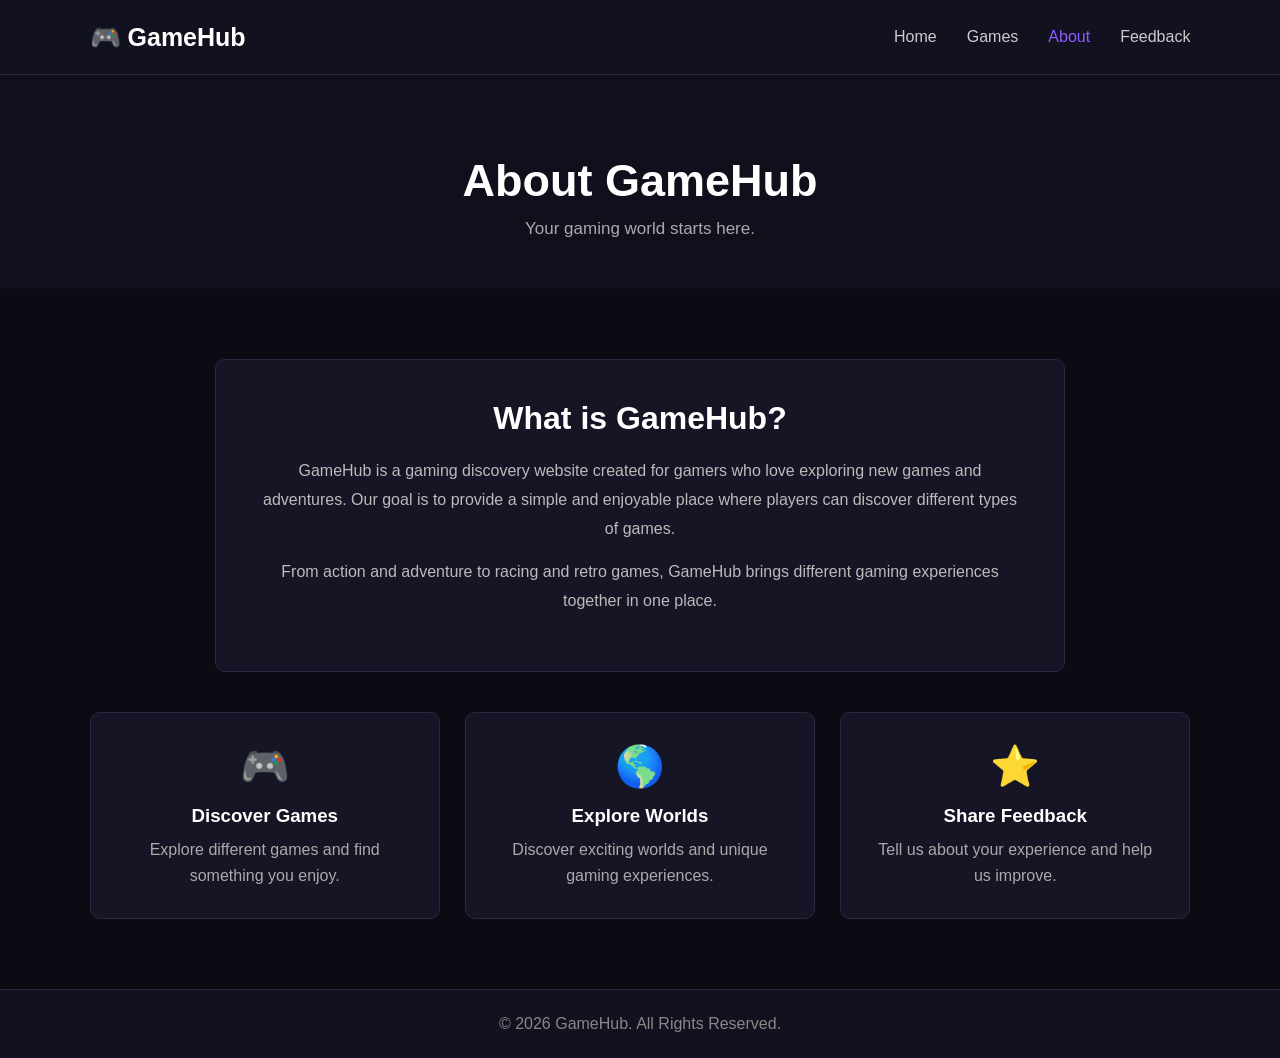
<file: about.html>
<!DOCTYPE html>
<html lang="en">
<head>
    <meta charset="UTF-8">
    <meta name="viewport" content="width=device-width, initial-scale=1.0">
    <title>GameHub - About</title>
    <link rel="stylesheet" href="style.css">
</head>

<body>

    <header>
        <div class="logo">🎮 GameHub</div>

        <nav>
            <a href="index.html">Home</a>
            <a href="games.html">Games</a>
            <a href="about.html" class="active">About</a>
            <a href="feedback.html">Feedback</a>
        </nav>
    </header>


    <section class="page-title">
        <h1>About GameHub</h1>
        <p>Your gaming world starts here.</p>
    </section>


    <section class="about-section">

        <div class="about-box">

            <h2>What is GameHub?</h2>

            <p>
                GameHub is a gaming discovery website created for
                gamers who love exploring new games and adventures.
                Our goal is to provide a simple and enjoyable place
                where players can discover different types of games.
            </p>

            <p>
                From action and adventure to racing and retro games,
                GameHub brings different gaming experiences together
                in one place.
            </p>

        </div>


        <div class="features">

            <div class="feature-box">
                <div class="feature-icon">🎮</div>
                <h3>Discover Games</h3>
                <p>Explore different games and find something you enjoy.</p>
            </div>

            <div class="feature-box">
                <div class="feature-icon">🌎</div>
                <h3>Explore Worlds</h3>
                <p>Discover exciting worlds and unique gaming experiences.</p>
            </div>

            <div class="feature-box">
                <div class="feature-icon">⭐</div>
                <h3>Share Feedback</h3>
                <p>Tell us about your experience and help us improve.</p>
            </div>

        </div>

    </section>


    <footer>
        <p>© 2026 GameHub. All Rights Reserved.</p>
    </footer>

</body>
</html>
</file>
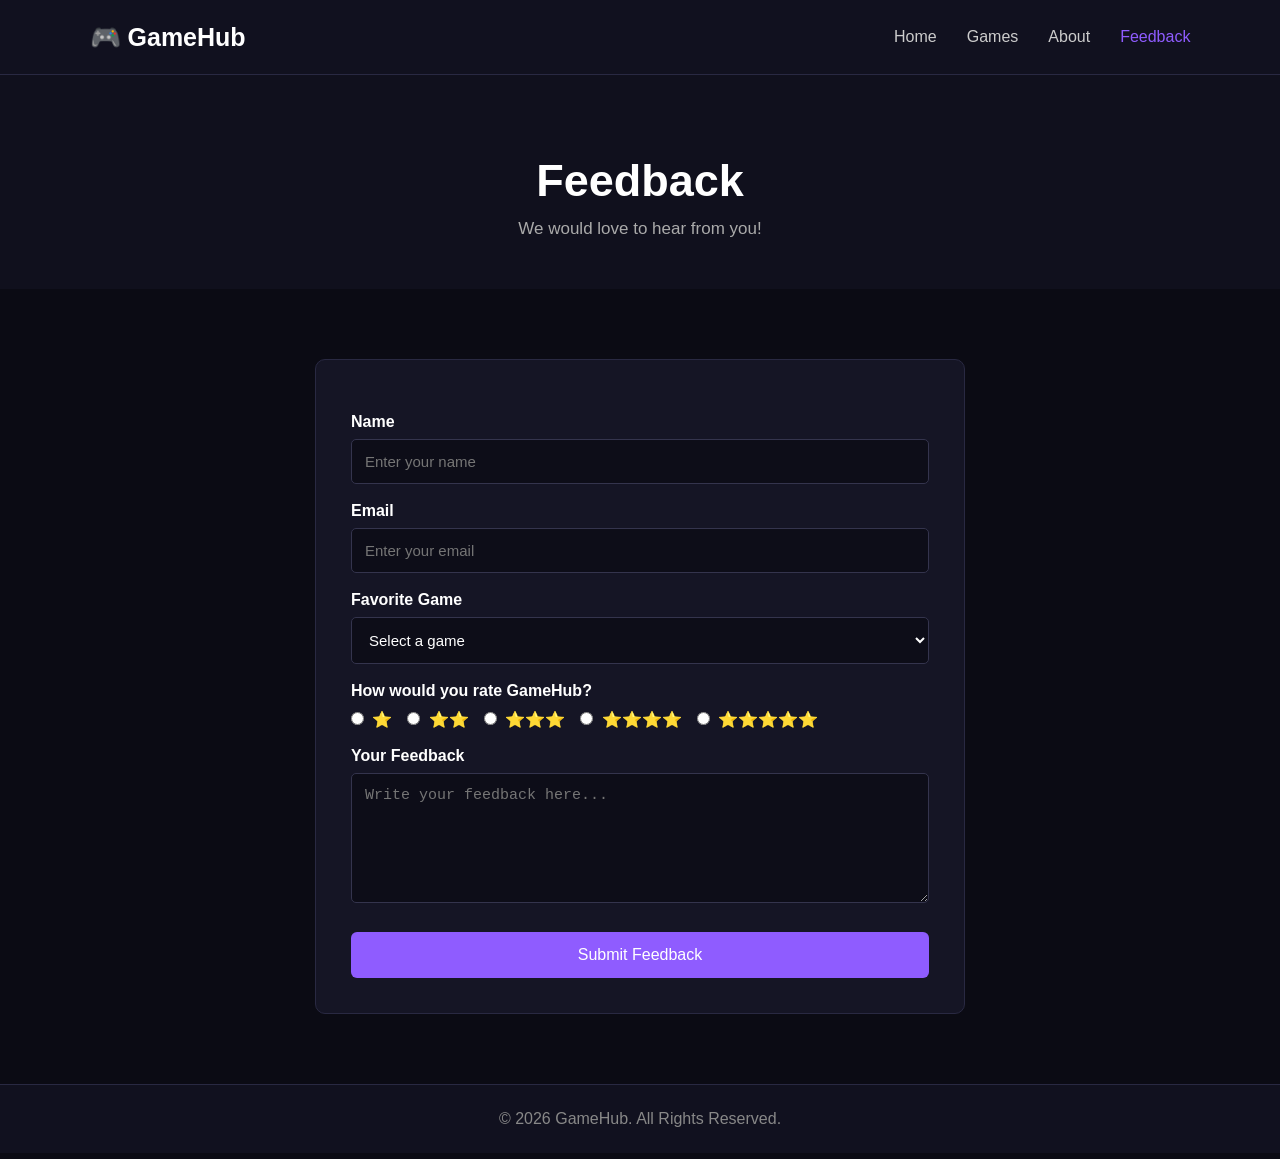
<file: feedback.html>
<!DOCTYPE html>
<html lang="en">
<head>
    <meta charset="UTF-8">
    <meta name="viewport" content="width=device-width, initial-scale=1.0">
    <title>GameHub - Feedback</title>
    <link rel="stylesheet" href="style.css">
</head>

<body>

    <header>
        <div class="logo">🎮 GameHub</div>

        <nav>
            <a href="index.html">Home</a>
            <a href="games.html">Games</a>
            <a href="about.html">About</a>
            <a href="feedback.html" class="active">Feedback</a>
        </nav>
    </header>

    <section class="page-title">
        <h1>Feedback</h1>
        <p>We would love to hear from you!</p>
    </section>

    <section class="feedback-section">

        <!-- FIX 1: Added id="feedbackForm" right here -->
        <form class="feedback-form" id="feedbackForm">

            <label for="name">Name</label>
            <input type="text" id="name" placeholder="Enter your name" required>

            <label for="email">Email</label>
            <input type="email" id="email" placeholder="Enter your email" required>

            <label for="game">Favorite Game</label>
            <select id="game">
                <option value="">Select a game</option>
                <option>Battle Arena</option>
                <option>Mystic Land</option>
                <option>Pixel Quest</option>
                <option>Racing X</option>
            </select>

            <label>How would you rate GameHub?</label>
            <div class="rating">
                <label>
                    <input type="radio" name="rating" value="1"> ⭐
                </label>
                <label>
                    <input type="radio" name="rating" value="2"> ⭐⭐
                </label>
                <label>
                    <input type="radio" name="rating" value="3"> ⭐⭐⭐
                </label>
                <label>
                    <input type="radio" name="rating" value="4"> ⭐⭐⭐⭐
                </label>
                <label>
                    <input type="radio" name="rating" value="5"> ⭐⭐⭐⭐⭐
                </label>
            </div>

            <label for="message">Your Feedback</label>
            <textarea id="message"
                      rows="6"
                      placeholder="Write your feedback here..."
                      required></textarea>

            <button type="submit" class="submit-btn">
                Submit Feedback
            </button>

        </form>

    </section>

    <footer>
        <p>© 2026 GameHub. All Rights Reserved.</p>
    </footer>

    <!-- FIX 2: Script placed right before closing </body> tag -->
    <script>
    const form = document.getElementById("feedbackForm");

    form.addEventListener("submit", function(event) {
        event.preventDefault();

        const data = new URLSearchParams();
        data.append("name", document.getElementById("name").value);
        data.append("email", document.getElementById("email").value);
        data.append("game", document.getElementById("game").value);
        data.append("rating", document.querySelector('input[name="rating"]:checked')?.value || "");
        data.append("message", document.getElementById("message").value);

        fetch("https://script.google.com/macros/s/AKfycbxkawYf6dBbhX24h-b3TZga3RzpF_71fM0m25oVPGaCJC7Sx4WPmjH8eNdt-y5NABWNfA/exec", {
            method: "POST",
            mode: "no-cors",
            body: data
        })
        .then(() => {
            alert("Feedback submitted successfully!");
            form.reset();
        })
        .catch(error => {
            console.error(error);
            alert("Something went wrong!");
        });
    });
    </script>

</body>
</html>
</file>
<file: style.css>
* {
    margin: 0;
    padding: 0;
    box-sizing: border-box;
}

body {
    font-family: Arial, sans-serif;
    background: #0b0b14;
    color: white;
}


/* ================= HEADER ================= */

header {
    height: 75px;
    background: #11111f;

    display: flex;
    align-items: center;
    justify-content: space-between;

    padding: 0 7%;

    border-bottom: 1px solid #292942;
}

.logo {
    font-size: 25px;
    font-weight: bold;
}

nav {
    display: flex;
    gap: 30px;
}

nav a {
    color: #cccccc;
    text-decoration: none;
    font-size: 16px;

    transition: 0.3s;
}

nav a:hover,
nav a.active {
    color: #8f5cff;
}


/* ================= HERO ================= */

.hero {
    min-height: 600px;

    display: flex;
    align-items: center;
    justify-content: center;

    text-align: center;

    background:
        linear-gradient(rgba(10, 10, 20, 0.75),
        rgba(10, 10, 20, 0.95)),
        url("https://images.unsplash.com/photo-1511512578047-dfb367046420?auto=format&fit=crop&w=1600&q=80");

    background-size: cover;
    background-position: center;
}

.hero-content {
    max-width: 750px;
    padding: 20px;
}

.hero h1 {
    font-size: 55px;
    margin-bottom: 20px;
}

.hero h1 span {
    color: #8f5cff;
}

.hero p {
    font-size: 19px;
    line-height: 1.7;
    color: #cccccc;
    margin-bottom: 35px;
}


/* ================= BUTTONS ================= */

.btn,
.small-btn,
.submit-btn {
    display: inline-block;

    background: #8f5cff;
    color: white;

    border: none;
    border-radius: 6px;

    text-decoration: none;

    cursor: pointer;

    transition: 0.3s;
}

.btn {
    padding: 14px 30px;
    font-size: 17px;
}

.small-btn {
    padding: 10px 18px;
    margin-top: 12px;
}

.btn:hover,
.small-btn:hover,
.submit-btn:hover {
    background: #7040d9;
    transform: translateY(-2px);
}


/* ================= SECTIONS ================= */

.featured,
.games-section,
.about-section,
.feedback-section {
    padding: 70px 7%;
}

.featured h2 {
    text-align: center;
    font-size: 35px;
    margin-bottom: 40px;
}


/* ================= PAGE TITLE ================= */

.page-title {
    text-align: center;
    padding: 80px 20px 50px;

    background: #10101d;
}

.page-title h1 {
    font-size: 45px;
    margin-bottom: 12px;
}

.page-title p {
    color: #aaaaaa;
    font-size: 17px;
}


/* ================= GAME CARDS ================= */

.game-container {
    display: grid;

    grid-template-columns:
        repeat(auto-fit, minmax(250px, 1fr));

    gap: 30px;
}

.game-card {
    background: #151525;

    border-radius: 10px;

    overflow: hidden;

    border: 1px solid #292942;

    transition: 0.3s;
}

.game-card:hover {
    transform: translateY(-8px);
    border-color: #8f5cff;
}

.game-card img {
    width: 100%;
    height: 210px;

    object-fit: cover;
}

.card-content {
    padding: 22px;
}

.card-content h3 {
    font-size: 23px;
    margin-bottom: 10px;
}

.card-content p {
    color: #aaaaaa;
    line-height: 1.6;
    margin-bottom: 5px;
}

.category {
    display: inline-block;

    background: #282044;
    color: #a98aff;

    padding: 5px 12px;

    border-radius: 20px;

    font-size: 13px;

    margin-bottom: 12px;
}


/* ================= ABOUT ================= */

.about-box {
    max-width: 850px;
    margin: auto;

    text-align: center;

    background: #151525;

    padding: 40px;

    border-radius: 10px;

    border: 1px solid #292942;
}

.about-box h2 {
    font-size: 32px;
    margin-bottom: 20px;
}

.about-box p {
    color: #bbbbbb;

    line-height: 1.8;

    margin-bottom: 15px;
}


.features {
    display: grid;

    grid-template-columns:
        repeat(auto-fit, minmax(220px, 1fr));

    gap: 25px;

    margin-top: 40px;
}

.feature-box {
    text-align: center;

    background: #151525;

    padding: 30px;

    border-radius: 10px;

    border: 1px solid #292942;
}

.feature-icon {
    font-size: 40px;
    margin-bottom: 15px;
}

.feature-box h3 {
    margin-bottom: 10px;
}

.feature-box p {
    color: #aaaaaa;
    line-height: 1.6;
}


/* ================= FEEDBACK ================= */

.feedback-section {
    display: flex;
    justify-content: center;
}

.feedback-form {
    width: 100%;
    max-width: 650px;

    background: #151525;

    padding: 35px;

    border-radius: 10px;

    border: 1px solid #292942;
}

.feedback-form label {
    display: block;

    margin-bottom: 8px;
    margin-top: 18px;

    font-weight: bold;
}

.feedback-form input,
.feedback-form select,
.feedback-form textarea {
    width: 100%;

    padding: 13px;

    background: #0d0d18;

    border: 1px solid #34344d;

    border-radius: 5px;

    color: white;

    outline: none;

    font-size: 15px;
}

.feedback-form input:focus,
.feedback-form select:focus,
.feedback-form textarea:focus {
    border-color: #8f5cff;
}

.rating {
    display: flex;
    gap: 15px;

    flex-wrap: wrap;

    margin-top: 10px;
}

.rating label {
    margin: 0;

    font-weight: normal;

    cursor: pointer;
}

.rating input {
    width: auto;
    margin-right: 4px;
}

.submit-btn {
    width: 100%;

    padding: 14px;

    margin-top: 25px;

    font-size: 16px;
}


/* ================= FOOTER ================= */

footer {
    text-align: center;

    padding: 25px;

    background: #11111f;

    color: #888888;

    border-top: 1px solid #292942;
}


/* ================= RESPONSIVE ================= */

@media (max-width: 700px) {

    header {
        height: auto;

        padding: 20px;

        flex-direction: column;

        gap: 18px;
    }

    nav {
        gap: 15px;

        flex-wrap: wrap;

        justify-content: center;
    }

    .hero h1 {
        font-size: 38px;
    }

    .hero {
        min-height: 500px;
    }

    .page-title h1 {
        font-size: 35px;
    }

    .featured,
    .games-section,
    .about-section,
    .feedback-section {
        padding: 50px 5%;
    }
}
</file>
